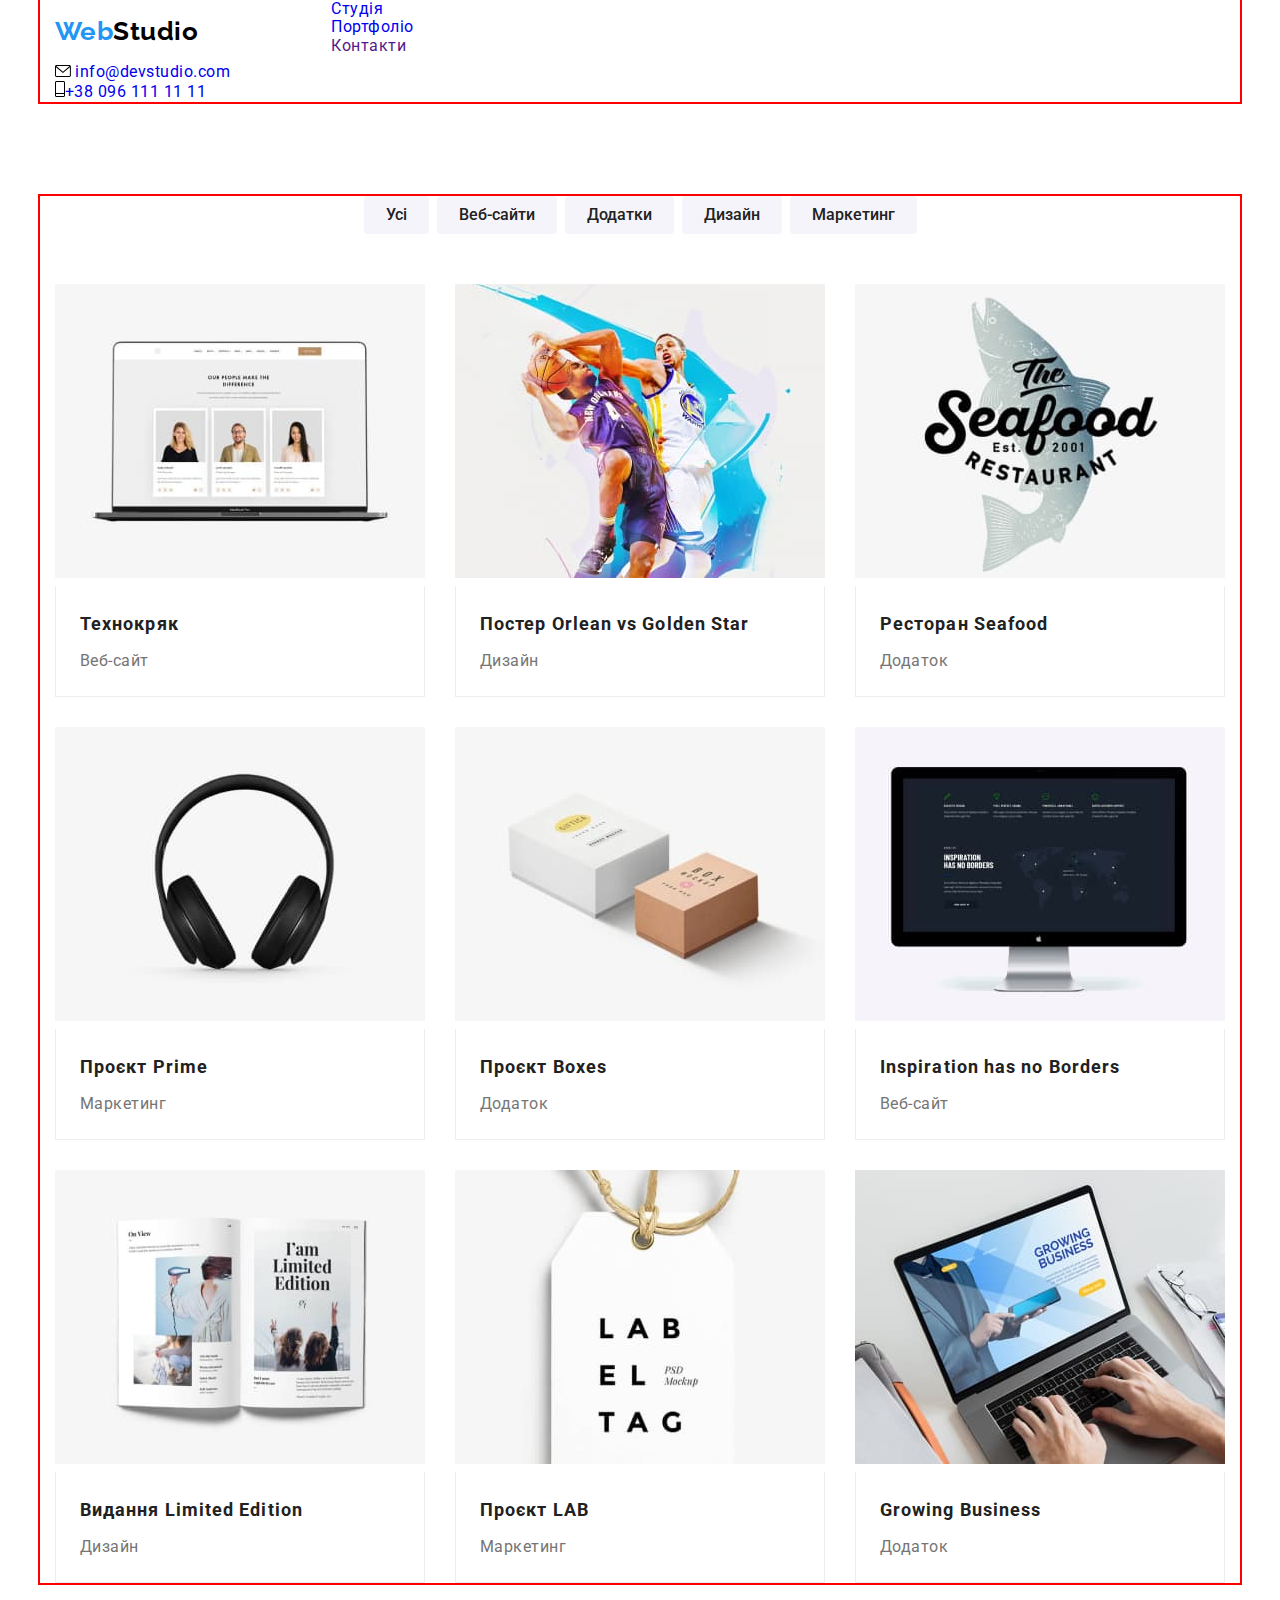
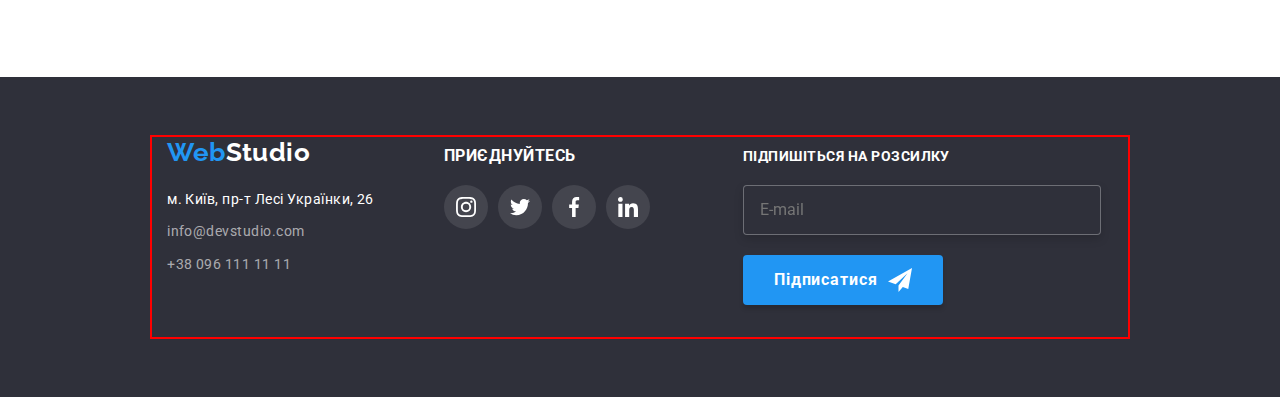
<file: portfolio.html>
<!DOCTYPE html>
<html lang="uk">
  <head>
    <meta charset="UTF-8" />
    <meta http-equiv="X-UA-Compatible" content="IE=edge" />
    <meta name="viewport" content="width=device-width, initial-scale=1.0" />
    <title>Портфоліо</title>
    <link
      rel="stylesheet"
      href="https://cdnjs.cloudflare.com/ajax/libs/modern-normalize/1.1.0/modern-normalize.min.css"
      integrity="sha512-wpPYUAdjBVSE4KJnH1VR1HeZfpl1ub8YT/NKx4PuQ5NmX2tKuGu6U/JRp5y+Y8XG2tV+wKQpNHVUX03MfMFn9Q=="
      crossorigin="anonymous"
      referrerpolicy="no-referrer"
    />
    <link rel="preconnect" href="https://fonts.googleapis.com" />
    <link rel="preconnect" href="https://fonts.gstatic.com" crossorigin />
    <link
      href="https://fonts.googleapis.com/css2?family=Raleway:wght@700&family=Roboto:wght@400;500;700;900&display=swap"
      rel="stylesheet"
    />
    <link rel="stylesheet" href="./css/main.min.css" />
  </head>
  <body>
    <!--Навігація-->
    <header class="header">
      <div class="header__container container">
        <nav class="header__nav">
          <a lang="en" href="./index.html" class="logo logo__header links">
            Web<span class="logo__header--black">Studio</span>
          </a>
          <!-- Header nav -->
          <ul class="site-nav">
            <li class="site-nav__item list">
              <a href="./index.html" class="site-nav__link links">Студія</a>
            </li>
            <li class="site-nav__item list">
              <a href="./portfolio.html" class="site-nav__link current links">Портфоліо</a>
            </li>
            <li class="site-nav__item list">
              <a href="" class="site-nav__link links">Контакти</a>
            </li>
          </ul>
        </nav>
        <!-- Header contacts -->
        <ul class="contacts list">
          <li class="contacts__item">
            <a href="mailto:info@devstudio.com" class="contacts__link links">
              <svg class="contacts__icon" width="16" height="12">
                <use href="./images/icons.svg#mail"></use>
              </svg>
              info@devstudio.com</a
            >
          </li>
          <li class="contacts__item">
            <a href="tel:+380961111111" class="contacts__link links"
              ><svg class="contacts-icon" width="10" height="16">
                <use href="./images/icons.svg#Tel"></use></svg
              >+38 096 111 11 11</a
            >
          </li>
        </ul>
      </div>
    </header>
    <!-- Портфоліо -->
    <main>
      <section class="section">
        <div class="container">
          <h1 class="visually-hidden">Фільтри</h1>
          <ul class="main-list list">
            <li>
              <button class="main-list-btn" type="button">Усі</button>
            </li>
            <li>
              <button class="main-list-btn" type="button">Веб-сайти</button>
            </li>
            <li>
              <button class="main-list-btn" type="button">Додатки</button>
            </li>
            <li>
              <button class="main-list-btn" type="button">Дизайн</button>
            </li>
            <li>
              <button class="main-list-btn" type="button">Маркетинг</button>
            </li>
          </ul>
          <!-- Роботи компанії -->
          <ul class="main-list-work list">
            <li class="galery">
              <a class="galary-link links" href="" target="_blank" rel="noreferrer noopener">
                <div class="galary-thumb">
                  <img src="./images/portfolio/img-1.jpg" alt="Лептоп" width="370" height="294" />
                  <div class="overlay">
                    <p class="text-overlay">
                      Ресурс пропонує комплексні пропозиції з різним рівнем функціоналу та сервісів.
                      Все це дозволить відвідувачу отримати вичерпні відомості про компанію чи
                      приватну особу.
                    </p>
                  </div>
                </div>
                <div class="galary-border">
                  <h2 class="galery-title">Технокряк</h2>
                  <p class="galary-text">Веб-сайт</p>
                </div>
              </a>
            </li>
            <li class="galery">
              <a class="galary-link links" href="" target="_blank" rel="noreferrer noopener">
                <div class="galary-thumb">
                  <img
                    src="./images/portfolio/img-2.jpg"
                    alt="Турнір з баскетболу"
                    width="370"
                    height="294"
                  />
                  <div class="overlay">
                    <p class="text-overlay">
                      Ресурс пропонує комплексні пропозиції з різним рівнем функціоналу та сервісів.
                      Все це дозволить відвідувачу отримати вичерпні відомості про компанію чи
                      приватну особу.
                    </p>
                  </div>
                </div>
                <div class="galary-border">
                  <h2 class="galery-title">Постер <span lang="en">Orlean vs Golden Star</span></h2>
                  <p class="galary-text">Дизайн</p>
                </div>
              </a>
            </li>
            <li class="galery">
              <a class="galary-link links" href="" target="_blank" rel="noreferrer noopener">
                <div class="galary-thumb">
                  <img src="./images/portfolio/img-3.jpg" alt="Риба" width="370" height="294" />
                  <div class="overlay">
                    <p class="text-overlay">
                      Ресурс пропонує комплексні пропозиції з різним рівнем функціоналу та сервісів.
                      Все це дозволить відвідувачу отримати вичерпні відомості про компанію чи
                      приватну особу.
                    </p>
                  </div>
                </div>
                <div class="galary-border">
                  <h2 class="galery-title">
                    Ресторан
                    <span lang="en">Seafood</span>
                  </h2>
                  <p class="galary-text">Додаток</p>
                </div>
              </a>
            </li>
            <li class="galery">
              <a class="galary-link links" href="" target="_blank" rel="noreferrer noopener">
                <div class="galary-thumb">
                  <img
                    src="./images/portfolio/img-4.jpg"
                    alt="Навушники"
                    width="370"
                    height="294"
                  />
                  <div class="overlay">
                    <p class="text-overlay">
                      Ресурс пропонує комплексні пропозиції з різним рівнем функціоналу та сервісів.
                      Все це дозволить відвідувачу отримати вичерпні відомості про компанію чи
                      приватну особу.
                    </p>
                  </div>
                </div>
                <div class="galary-border">
                  <h2 class="galery-title">
                    Проєкт
                    <span lang="en">Prime</span>
                  </h2>
                  <p class="galary-text">Маркетинг</p>
                </div>
              </a>
            </li>
            <li class="galery">
              <a class="galary-link links" href="" target="_blank" rel="noreferrer noopener">
                <div class="galary-thumb">
                  <img
                    src="./images/portfolio/img-5.jpg"
                    alt="Дві коробки"
                    width="370"
                    height="294"
                  />
                  <div class="overlay">
                    <p class="text-overlay">
                      Ресурс пропонує комплексні пропозиції з різним рівнем функціоналу та сервісів.
                      Все це дозволить відвідувачу отримати вичерпні відомості про компанію чи
                      приватну особу.
                    </p>
                  </div>
                </div>
                <div class="galary-border">
                  <h2 class="galery-title">
                    Проєкт
                    <span lang="en">Boxes</span>
                  </h2>
                  <p class="galary-text">Додаток</p>
                </div>
              </a>
            </li>
            <li class="galery">
              <a class="galary-link links" href="" target="_blank" rel="noreferrer noopener">
                <div class="galary-thumb">
                  <img src="./images/portfolio/img-6.jpg" alt="Монітор" width="370" height="294" />
                  <div class="overlay">
                    <p class="text-overlay">
                      Ресурс пропонує комплексні пропозиції з різним рівнем функціоналу та сервісів.
                      Все це дозволить відвідувачу отримати вичерпні відомості про компанію чи
                      приватну особу.
                    </p>
                  </div>
                </div>
                <div class="galary-border">
                  <h2 class="galery-title" lang="en">Inspiration has no Borders</h2>
                  <p class="galary-text">Веб-сайт</p>
                </div>
              </a>
            </li>
            <li class="galery">
              <a class="galary-link links" href="" target="_blank" rel="noreferrer noopener">
                <div class="galary-thumb">
                  <img src="./images/portfolio/img-7.jpg" alt="Книга" width="370" height="294" />
                  <div class="overlay">
                    <p class="text-overlay">
                      Ресурс пропонує комплексні пропозиції з різним рівнем функціоналу та сервісів.
                      Все це дозволить відвідувачу отримати вичерпні відомості про компанію чи
                      приватну особу.
                    </p>
                  </div>
                </div>
                <div class="galary-border">
                  <h2 class="galery-title">
                    Видання
                    <span lang="en">Limited Edition</span>
                  </h2>
                  <p class="galary-text">Дизайн</p>
                </div>
              </a>
            </li>
            <li class="galery">
              <a class="galary-link links" href="" target="_blank" rel="noreferrer noopener">
                <div class="galary-thumb">
                  <img src="./images/portfolio/img-8.jpg" alt="Бірка" width="370" height="294" />
                  <div class="overlay">
                    <p class="text-overlay">
                      Ресурс пропонує комплексні пропозиції з різним рівнем функціоналу та сервісів.
                      Все це дозволить відвідувачу отримати вичерпні відомості про компанію чи
                      приватну особу.
                    </p>
                  </div>
                </div>
                <div class="galary-border">
                  <h2 class="galery-title">
                    Проєкт
                    <span lang="en">LAB</span>
                  </h2>
                  <p class="galary-text">Маркетинг</p>
                </div>
              </a>
            </li>
            <li class="galery">
              <a class="galary-link links" href="" target="_blank" rel="noreferrer noopener">
                <div class="galary-thumb">
                  <img
                    src="./images/portfolio/img-9.jpg"
                    alt="Робочий стіл з ноутбуком і особистими речами"
                    width="370"
                    height="294"
                  />
                  <div class="overlay">
                    <p class="text-overlay">
                      Ресурс пропонує комплексні пропозиції з різним рівнем функціоналу та сервісів.
                      Все це дозволить відвідувачу отримати вичерпні відомості про компанію чи
                      приватну особу.
                    </p>
                  </div>
                </div>
                <div class="galary-border">
                  <h2 class="galery-title" lang="en">Growing Business</h2>
                  <p class="galary-text">Додаток</p>
                </div>
              </a>
            </li>
          </ul>
        </div>
      </section>
    </main>
    <!--Контакти-->
    <footer class="footer">
      <div class="container container-footer">
        <div class="adrress">
          <a lang="en" href="./index.html" class="logo logo__footer links">
            Web<span class="logo__footer--white">Studio</span>
          </a>
          <address class="footer-address">
            <ul class="footer-address-list list">
              <li class="footer-address-item">
                <a
                  class="footer-address links"
                  href="https://goo.gl/maps/r9tFH7AL2DJd7ua28"
                  target="_blank"
                  rel="noreferrer noopener"
                >
                  м. Київ, пр-т Лесі Українки, 26
                </a>
              </li>
              <li class="footer-address-item">
                <a class="footer-contacts links" href="mailto:info@devstudio.com"
                  >info@devstudio.com</a
                >
              </li>
              <li class="footer-address-item">
                <a class="footer-contacts links" href="tel:+380961111111">+38 096 111 11 11</a>
              </li>
            </ul>
          </address>
        </div>
        <!-- Socials -->
        <div class="footer-socials">
          <p class="footer-socials-title">ПРИЄДНУЙТЕСЬ</p>
          <ul class="footer-socials-list list">
            <li class="footer-socials-item">
              <a
                class="footer-socials-link link"
                href="https://www.instagram.com/"
                target="_blank"
                rel="noopener noreferrer"
                aria-label="Instagram"
                ><svg class="footer-socials-icon" width="20" height="20">
                  <use href="./images/icons.svg#instagram"></use></svg
              ></a>
            </li>
            <li class="footer-socials-item">
              <a
                class="footer-socials-link link"
                href="https://twitter.com/"
                target="_blank"
                rel="noopener noreferrer"
                aria-label="Twitter"
                ><svg class="footer-socials-icon" width="20" height="20">
                  <use href="./images/icons.svg#twitter"></use></svg
              ></a>
            </li>
            <li class="footer-socials-item">
              <a
                class="footer-socials-link link"
                href="https://www.facebook.com/"
                target="_blank"
                rel="noopener noreferrer"
                aria-label="Facebook"
                ><svg class="footer-socials-icon" width="20" height="20">
                  <use href="./images/icons.svg#facebook"></use></svg
              ></a>
            </li>
            <li class="footer-socials-item">
              <a
                class="footer-socials-link link"
                href="https://www.linkedin.com/"
                target="_blank"
                rel="noopener noreferrer"
                aria-label="Linkedin"
                ><svg class="footer-socials-icon" width="20" height="20">
                  <use href="./images/icons.svg#linkedin"></use></svg
              ></a>
            </li>
          </ul>
        </div>
        <!-- Subscription -->

        <div class="subscription">
          <form action="">
            <strong class="subscription-title">Підпишіться на розсилку</strong>
            <label class="subscription-label" for="email">
              <input class="subscription-input" type="email" id="email" placeholder="E-mail" />
              <button class="subscription-btn" type="submit">
                <span class="subscription-logo">Підписатися</span>
                <svg class="subscription-icon" width="24" height="24">
                  <use href="./images/icons.svg#icon-send"></use>
                </svg>
              </button>
            </label>
          </form>
        </div>
      </div>
    </footer>
  </body>
</html>
</file>
<file: css/main.min.css>
:root{--items: 4;--items-portfolio: 3;--indent: 30px;--main-bgc: #2f303a;--main-color: #757575;--main-color-accent: #212121;--main-bgc-comand: #f5f4fa;--main-color-hero: #2f303a;--main-color-blue: #2196f3;--main-color-white: #ffffff;--main-color-black: #000000;--galary-border: #eeeeee;--socials-icon-color: #afb1b8}/*! modern-normalize v1.1.0 | MIT License | https://github.com/sindresorhus/modern-normalize */*,::before,::after{-webkit-box-sizing:border-box;box-sizing:border-box}html{line-height:1.15;-webkit-text-size-adjust:100%;-moz-tab-size:4;-o-tab-size:4;tab-size:4}body{margin:0;font-family:system-ui,-apple-system,"Segoe UI",Roboto,Helvetica,Arial,sans-serif,"Apple Color Emoji","Segoe UI Emoji"}hr{height:0;color:inherit}abbr[title]{-webkit-text-decoration:underline dotted;text-decoration:underline dotted}b,strong{font-weight:bolder}code,kbd,samp,pre{font-family:ui-monospace,SFMono-Regular,Consolas,"Liberation Mono",Menlo,monospace;font-size:1em}small{font-size:80%}sub,sup{font-size:75%;line-height:0;position:relative;vertical-align:baseline}sub{bottom:-0.25em}sup{top:-0.5em}table{text-indent:0;border-color:inherit}button,input,optgroup,select,textarea{font-family:inherit;font-size:100%;line-height:1.15;margin:0}button,select{text-transform:none}button,[type=button],[type=reset],[type=submit]{-webkit-appearance:button}::-moz-focus-inner{border-style:none;padding:0}:-moz-focusring{outline:1px dotted ButtonText}:-moz-ui-invalid{box-shadow:none}legend{padding:0}progress{vertical-align:baseline}::-webkit-inner-spin-button,::-webkit-outer-spin-button{height:auto}[type=search]{-webkit-appearance:textfield;outline-offset:-2px}::-webkit-search-decoration{-webkit-appearance:none}::-webkit-file-upload-button{-webkit-appearance:button;font:inherit}summary{display:list-item}.visually-hidden{position:absolute;width:1px;height:1px;margin:-1px;border:0;padding:0;white-space:nowrap;-webkit-clip-path:inset(100%);clip-path:inset(100%);clip:rect(0 0 0 0);overflow:hidden}h1,h2,h3,h4,h5,h6,ul,p{margin:0}.links{text-decoration:none}.list{list-style:none;margin:0;padding:0}body{background-color:var(--main-color-white);color:var(--main-color);font-family:Roboto,sans-serif;letter-spacing:.03em}.hide-on-mobile-tab{display:inline}@media only screen and (max-device-width: 1199px){.hide-on-mobile-tab{display:none}}.container{max-width:480px;padding-right:15px;padding-left:15px;margin-left:auto;margin-right:auto;outline:2px solid red}@media screen and (min-width: 768px){.container{max-width:768px}}@media screen and (min-width: 1200px){.container{max-width:1200px}}.logo__header{margin-right:93px;color:var(--main-color-blue);font-family:"Raleway";font-weight:700;font-size:26px;line-height:1.19}@media screen and (min-width: 480px){.logo__header{margin-top:16px;margin-bottom:16px}}.logo__header--black{color:var(--main-color-black)}.logo__footer{margin-bottom:20px;display:-webkit-box;display:-ms-flexbox;display:flex;color:var(--main-color-blue);font-family:"Raleway";font-weight:700;font-size:26px;line-height:1.19}@media screen and (min-width: 768px)and (max-width: 1199px){.logo__footer{-webkit-box-pack:center;-ms-flex-pack:center;justify-content:center}}.logo__footer--white{color:var(--main-color-white)}.header__nav{display:-webkit-box;display:-ms-flexbox;display:flex}.site-nav__link.current::after{content:""}.menu-btn{display:-webkit-box;display:-ms-flexbox;display:flex;-webkit-box-align:center;-ms-flex-align:center;align-items:center;-webkit-box-pack:center;-ms-flex-pack:center;justify-content:center;width:40px;height:40px;padding:0;margin-left:auto;margin-top:16px;margin-bottom:16px;background-color:rgba(0,0,0,0);border:none;cursor:pointer}.hero{max-width:480px;height:400px;margin-left:auto;margin-right:auto;background-image:-webkit-gradient(linear, left top, right top, from(rgba(47, 48, 58, 0.4)), to(rgba(47, 48, 58, 0.4))),url(../images/hero.jpg);background-image:linear-gradient(to right, rgba(47, 48, 58, 0.4), rgba(47, 48, 58, 0.4)),url(../images/hero.jpg);background-repeat:no-repeat;background-position:center;background-size:cover;text-align:center;padding-top:118px;padding-bottom:118px;background-color:var(--main-color-hero)}@media screen and (min-width: 768px){.hero{max-width:768px}}@media screen and (min-width: 1200px){.hero{max-width:1600px;height:600px;padding-top:200px;padding-bottom:200px}}.hero__title{margin-bottom:30px;color:var(--main-color-white);font-weight:900;font-size:26px;line-height:1.62;text-align:center;letter-spacing:.06em;text-transform:uppercase}@media screen and (min-width: 1200px){.hero__title{font-size:44px;line-height:1.36}}.hero__btn{padding-top:10px;padding-bottom:10px;padding-right:24px;padding-left:24px;border:rgba(0,0,0,0);border-radius:4px;background-color:var(--main-color-blue);color:var(--main-color-white);cursor:pointer;font-family:inherit;font-weight:700;font-size:16px;line-height:1.88;text-align:center;letter-spacing:.06em;-webkit-transition:background-color 250ms cubic-bezier(0.4, 0, 0.2, 1);transition:background-color 250ms cubic-bezier(0.4, 0, 0.2, 1)}@media screen and (min-width: 1200px){.hero__btn{padding-right:32px;padding-left:32px}}.section{padding-top:60px;padding-bottom:60px}@media screen and (min-width: 1200px){.section{padding-top:94px;padding-bottom:94px}}.feature-list{display:-webkit-box;display:-ms-flexbox;display:flex;-ms-flex-wrap:wrap;flex-wrap:wrap;gap:30px}@media screen and (min-width: 768px){.feature-list-item{-ms-flex-preferred-size:calc((100% - var(--indent)*1)/2);flex-basis:calc((100% - var(--indent)*1)/2)}}@media screen and (min-width: 1200px){.feature-list-item{-ms-flex-preferred-size:calc((100% - var(--indent)*(var(--items) - 1))/var(--items));flex-basis:calc((100% - var(--indent)*(var(--items) - 1))/var(--items))}}.feature-icons{display:-webkit-box;display:-ms-flexbox;display:flex;-webkit-box-align:center;-ms-flex-align:center;align-items:center;-webkit-box-pack:center;-ms-flex-pack:center;justify-content:center;height:120px;margin-bottom:30px;background-color:var(--main-bgc-comand);border-radius:4px}.feature-title{text-align:center;margin-bottom:10px;color:var(--main-color-accent);font-weight:700;font-size:14px;line-height:1.14;letter-spacing:.03em;text-transform:uppercase}@media screen and (min-width: 768px){.feature-title{text-align:left}}.feature-text{font-size:14px;line-height:1.71}.section--no-pt{padding-top:0}.section__title{-webkit-box-pack:center;-ms-flex-pack:center;justify-content:center;margin-bottom:50px;color:var(--main-color-accent);font-weight:700;font-size:36px;line-height:42px;text-align:center}.work{display:-webkit-box;display:-ms-flexbox;display:flex;gap:30px}.work__box{position:relative}.work__img{display:block;min-width:100%;height:auto}.work__title{padding:0;left:0;bottom:0;width:100%;height:70px;position:absolute;display:-webkit-box;display:-ms-flexbox;display:flex;-webkit-box-align:center;-ms-flex-align:center;align-items:center;-webkit-box-pack:center;-ms-flex-pack:center;justify-content:center;color:var(--main-color-white);font-weight:700;font-size:14px;line-height:1.14;text-transform:uppercase;background-color:rgba(47,48,58,.8)}.section{padding-top:60px;padding-bottom:60px}@media screen and (min-width: 1200px){.section{padding-top:94px;padding-bottom:94px}}.section-team{background-color:var(--main-bgc-comand);padding-top:60px;padding-bottom:60px}@media screen and (min-width: 1200px){.section-team{padding-bottom:94px}}.team-list{display:-webkit-box;display:-ms-flexbox;display:flex;-webkit-box-pack:center;-ms-flex-pack:center;justify-content:center;-ms-flex-wrap:wrap;flex-wrap:wrap;gap:30px}@media screen and (min-width: 768px){.team-list{-ms-flex-preferred-size:calc((100% - var(--indent)*1)/2);flex-basis:calc((100% - var(--indent)*1)/2)}}@media screen and (min-width: 1200px){.team-list{-ms-flex-wrap:nowrap;flex-wrap:nowrap}}.team-about{-webkit-box-shadow:0px 1px 3px rgba(0,0,0,.12),0px 1px 1px rgba(0,0,0,.14),0px 2px 1px rgba(0,0,0,.2);box-shadow:0px 1px 3px rgba(0,0,0,.12),0px 1px 1px rgba(0,0,0,.14),0px 2px 1px rgba(0,0,0,.2);border-bottom-right-radius:4px;border-bottom-left-radius:4px;background-color:var(--main-color-white)}.team-person{margin-bottom:10px;color:var(--main-color-accent);font-weight:500;font-size:16px;line-height:1.19;text-align:center}.team-text{margin-bottom:16px;font-size:16px;line-height:1.19;text-align:center}.team-title{font-weight:700;font-size:28px;margin-bottom:30px;color:var(--main-color-accent);line-height:1.17;text-align:center}@media screen and (min-width: 1200px){.team-title{font-size:36px;margin-bottom:50px}}.team-info{padding-top:30px;padding-bottom:24px}@media screen and (min-width: 768px){.team-info{padding-bottom:30px}}.socials{display:-webkit-box;display:-ms-flexbox;display:flex;-webkit-box-pack:center;-ms-flex-pack:center;justify-content:center;gap:10px}.socials-link{display:-webkit-box;display:-ms-flexbox;display:flex;-webkit-box-align:center;-ms-flex-align:center;align-items:center;-webkit-box-pack:center;-ms-flex-pack:center;justify-content:center;cursor:pointer;width:44px;height:44px;border-radius:50%;-webkit-transition:background-color 250ms cubic-bezier(0.4, 0, 0.2, 1);transition:background-color 250ms cubic-bezier(0.4, 0, 0.2, 1)}.socials-link:hover,.socials-link:focus{background-color:var(--main-color-blue)}.socials-icon{fill:var(--socials-icon-color);-webkit-transition:fill 250ms cubic-bezier(0.4, 0, 0.2, 1);transition:fill 250ms cubic-bezier(0.4, 0, 0.2, 1)}.socials-link:hover .socials-icon,.socials-link:focus .socials-icon{fill:var(--main-color-white)}@media screen and (min-width: 1200px){.section{padding-top:94px;padding-bottom:94px}}.section__title{-webkit-box-pack:center;-ms-flex-pack:center;justify-content:center;margin-bottom:30px;color:var(--main-color-accent);font-weight:700;font-size:28px;line-height:1.17;text-align:center}@media screen and (min-width: 1200px){.section__title{margin-bottom:50px;font-size:36px}}.customers{display:-webkit-box;display:-ms-flexbox;display:flex;-ms-flex-wrap:wrap;flex-wrap:wrap;-webkit-box-pack:center;-ms-flex-pack:center;justify-content:center;gap:30px}@media screen and (min-width: 1200px){.customers{-ms-flex-wrap:nowrap;flex-wrap:nowrap}}.customers__link{display:-webkit-box;display:-ms-flexbox;display:flex;-webkit-box-align:center;-ms-flex-align:center;align-items:center;-webkit-box-pack:center;-ms-flex-pack:center;justify-content:center;cursor:pointer;width:210px;height:92px;border:1px solid var(--socials-icon-color);border-radius:4px;-webkit-transition:border 250ms cubic-bezier(0.4, 0, 0.2, 1);transition:border 250ms cubic-bezier(0.4, 0, 0.2, 1)}.customers__link:hover,.customers__link:focus{border:1px solid var(--main-color-blue)}@media screen and (min-width: 768px){.customers__link{width:220px}}@media screen and (min-width: 1200px){.customers__link{width:170px}}.customers__icon{fill:var(--socials-icon-color);-webkit-transition:fill 250ms cubic-bezier(0.4, 0, 0.2, 1);transition:fill 250ms cubic-bezier(0.4, 0, 0.2, 1)}.footer{display:-webkit-box;display:-ms-flexbox;display:flex;padding-top:60px;padding-bottom:60px;background-color:var(--main-bgc)}@media screen and (min-width: 1200px){.footer{-webkit-box-pack:start;-ms-flex-pack:start;justify-content:flex-start}}@media screen and (min-width: 1200px){.container-footer{display:-webkit-box;display:-ms-flexbox;display:flex;-webkit-box-align:baseline;-ms-flex-align:baseline;align-items:baseline}}.adrress{display:-webkit-box;display:-ms-flexbox;display:flex;-webkit-box-orient:vertical;-webkit-box-direction:normal;-ms-flex-direction:column;flex-direction:column;-webkit-box-align:center;-ms-flex-align:center;align-items:center;-webkit-box-flex:1;-ms-flex-positive:1;flex-grow:1;margin-bottom:60px;padding:0}@media screen and (min-width: 768px)and (max-width: 1200px){.adrress{margin-right:165px}}@media screen and (min-width: 768px){.adrress{display:inline-block}}@media screen and (min-width: 1200px){.adrress{margin-right:70px;-webkit-box-align:start;-ms-flex-align:start;align-items:start}}.footer-address{display:block;color:var(--main-color-white);font-style:normal;font-size:14px;line-height:1.71;-webkit-transition:color 250ms cubic-bezier(0.4, 0, 0.2, 1);transition:color 250ms cubic-bezier(0.4, 0, 0.2, 1)}.footer-address:hover,.footer-address:focus{color:var(--main-color-blue)}.footer-address-item{display:-webkit-box;display:-ms-flexbox;display:flex;-webkit-box-pack:center;-ms-flex-pack:center;justify-content:center;margin-bottom:8px}@media screen and (min-width: 1200px){.footer-address-item{display:block;margin-bottom:9px}}.footer-address-item:last-child{margin-bottom:0}.footer-contacts{display:block;color:rgba(255,255,255,.6);font-style:normal;font-size:14px;line-height:1.71;-webkit-transition:color 250ms cubic-bezier(0.4, 0, 0.2, 1);transition:color 250ms cubic-bezier(0.4, 0, 0.2, 1)}.footer-contacts:focus,.footer-contacts:hover{color:var(--main-color-blue)}.footer-socials{display:-webkit-box;display:-ms-flexbox;display:flex;-webkit-box-orient:vertical;-webkit-box-direction:normal;-ms-flex-direction:column;flex-direction:column;-webkit-box-align:center;-ms-flex-align:center;align-items:center}@media screen and (min-width: 768px){.footer-socials{display:inline-block}}@media screen and (min-width: 1200px){.footer-socials{margin-right:93px}}.footer-socials-title{display:-webkit-box;display:-ms-flexbox;display:flex;margin-bottom:20px;font-weight:bold;line-height:1.14;color:var(--main-color-white);text-transform:uppercase}@media screen and (min-width: 768px)and (max-width: 1199px){.footer-socials-title{-webkit-box-pack:center;-ms-flex-pack:center;justify-content:center}}.footer-socials-list{display:-webkit-box;display:-ms-flexbox;display:flex;gap:10px;margin-bottom:60px}@media screen and (min-width: 1200px){.footer-socials-list{margin-bottom:0}}.footer-socials-item{width:44px;height:44px}.footer-socials-item:only-child{margin-right:10px}.footer-socials-link{display:-webkit-box;display:-ms-flexbox;display:flex;-webkit-box-align:center;-ms-flex-align:center;align-items:center;-webkit-box-pack:center;-ms-flex-pack:center;justify-content:center;cursor:pointer;width:44px;height:44px;border-radius:50%;background:rgba(255,255,255,.1);-webkit-transition:background-color 250ms cubic-bezier(0.4, 0, 0.2, 1);transition:background-color 250ms cubic-bezier(0.4, 0, 0.2, 1)}.footer-socials-link:hover,.footer-socials-link:focus{background-color:var(--main-color-blue)}.footer-socials-icon{fill:var(--main-color-white)}.subscription-title{display:-webkit-box;display:-ms-flexbox;display:flex;-webkit-box-pack:center;-ms-flex-pack:center;justify-content:center;margin-bottom:20px;font-size:14px;line-height:1.14;text-transform:uppercase;color:var(--main-color-white)}@media screen and (min-width: 1200px){.subscription-title{-webkit-box-pack:start;-ms-flex-pack:start;justify-content:flex-start}}.subscription-label{display:-webkit-box;display:-ms-flexbox;display:flex;-webkit-box-orient:vertical;-webkit-box-direction:normal;-ms-flex-direction:column;flex-direction:column;-webkit-box-align:center;-ms-flex-align:center;align-items:center}@media screen and (min-width: 1200px){.subscription-label{-webkit-box-align:start;-ms-flex-align:start;align-items:start}}.subscription-input{margin-bottom:20px;padding-top:15px;padding-bottom:15px;width:450px;border:1px solid rgba(255,255,255,.3);-webkit-filter:drop-shadow(0px 4px 4px rgba(0, 0, 0, 0.15));filter:drop-shadow(0px 4px 4px rgba(0, 0, 0, 0.15));border-radius:4px;background-color:var(--main-bgc)}@media screen and (min-width: 1200px){.subscription-input{width:358px;padding-left:16px;margin-right:12px}}.subscription-btn{display:-webkit-inline-box;display:-ms-inline-flexbox;display:inline-flex;-webkit-box-align:center;-ms-flex-align:center;align-items:center;-webkit-box-pack:center;-ms-flex-pack:center;justify-content:center;position:relative;width:200px;height:50px;background-color:var(--main-color-blue);border-radius:4px;-webkit-box-shadow:0px 4px 4px rgba(0,0,0,.15);box-shadow:0px 4px 4px rgba(0,0,0,.15);border:rgba(0,0,0,0);font-weight:700;font-size:16px;line-height:1.86;letter-spacing:.06em;color:var(--main-color-white);text-align:left;cursor:pointer}.subscription-icon{display:block;fill:var(--main-color-white)}.subscription-logo{display:block;margin-right:10px}.main{background-color:var(--main-color-white);color:var(--main-color)}.main-list{-webkit-box-pack:center;-ms-flex-pack:center;justify-content:center;margin-bottom:50px;display:-webkit-box;display:-ms-flexbox;display:flex;-ms-flex-wrap:wrap;flex-wrap:wrap;gap:8px}.main-list-work{display:-webkit-box;display:-ms-flexbox;display:flex;-ms-flex-wrap:wrap;flex-wrap:wrap;gap:30px}.main-list-btn{border:rgba(0,0,0,0);border-radius:4px;padding:6px 22px;color:var(--main-color-accent);background-color:var(--main-bgc-comand);font-weight:500;font-size:16px;line-height:1.62;text-align:center;cursor:pointer;-webkit-transition:border-radius 250ms cubic-bezier(0.4, 0, 0.2, 1),background-color 250ms cubic-bezier(0.4, 0, 0.2, 1),color 250ms cubic-bezier(0.4, 0, 0.2, 1),-webkit-box-shadow 250ms cubic-bezier(0.4, 0, 0.2, 1);transition:border-radius 250ms cubic-bezier(0.4, 0, 0.2, 1),background-color 250ms cubic-bezier(0.4, 0, 0.2, 1),color 250ms cubic-bezier(0.4, 0, 0.2, 1),-webkit-box-shadow 250ms cubic-bezier(0.4, 0, 0.2, 1);transition:box-shadow 250ms cubic-bezier(0.4, 0, 0.2, 1),border-radius 250ms cubic-bezier(0.4, 0, 0.2, 1),background-color 250ms cubic-bezier(0.4, 0, 0.2, 1),color 250ms cubic-bezier(0.4, 0, 0.2, 1);transition:box-shadow 250ms cubic-bezier(0.4, 0, 0.2, 1),border-radius 250ms cubic-bezier(0.4, 0, 0.2, 1),background-color 250ms cubic-bezier(0.4, 0, 0.2, 1),color 250ms cubic-bezier(0.4, 0, 0.2, 1),-webkit-box-shadow 250ms cubic-bezier(0.4, 0, 0.2, 1)}.main-list-btn:hover,.main-list-btn:focus{-webkit-box-shadow:0px 3px 1px rgba(0,0,0,.1),0px 1px 2px rgba(0,0,0,.08),0px 2px 2px rgba(0,0,0,.12);box-shadow:0px 3px 1px rgba(0,0,0,.1),0px 1px 2px rgba(0,0,0,.08),0px 2px 2px rgba(0,0,0,.12);border-radius:4px;background-color:var(--main-color-blue);color:var(--main-color-white)}.galery{-ms-flex-preferred-size:calc((100% - var(--indent)*(var(--items-portfolio) - 1))/var(--items));flex-basis:calc((100% - var(--indent)*(var(--items-portfolio) - 1))/var(--items));background-color:var(--main-color-white);color:var(--main-color-accent);font-family:inherit;font-size:16px;line-height:1.62;text-align:center}.galery-link{display:block}.galery-link:hover,.galery-link:focus{-webkit-box-shadow:0px 1px 1px rgba(0,0,0,.12),0px 4px 4px rgba(0,0,0,.06),1px 4px 6px rgba(0,0,0,.16);box-shadow:0px 1px 1px rgba(0,0,0,.12),0px 4px 4px rgba(0,0,0,.06),1px 4px 6px rgba(0,0,0,.16);-webkit-transition:-webkit-box-shadow 250ms cubic-bezier(0.4, 0, 0.2, 1);transition:-webkit-box-shadow 250ms cubic-bezier(0.4, 0, 0.2, 1);transition:box-shadow 250ms cubic-bezier(0.4, 0, 0.2, 1);transition:box-shadow 250ms cubic-bezier(0.4, 0, 0.2, 1), -webkit-box-shadow 250ms cubic-bezier(0.4, 0, 0.2, 1)}.galary-thumb{position:relative;overflow:hidden}.galary-border{padding:20px 24px;border-left:1px solid var(--galary-border);border-right:1px solid var(--galary-border);border-bottom:1px solid var(--galary-border)}.galery-title{margin-bottom:4px;text-align:left;color:var(--main-color-accent);font-weight:700;font-size:18px;line-height:2;letter-spacing:.06em}.galary-text{text-align:left;color:var(--main-color);font-size:16px;line-height:1.88}.overlay{position:absolute;top:0;-webkit-transform:translateY(101%);transform:translateY(101%);-webkit-transition:-webkit-transform 400ms;transition:-webkit-transform 400ms;transition:transform 400ms;transition:transform 400ms, -webkit-transform 400ms;width:100%;height:100%;padding-top:63px;padding-bottom:63px;padding-left:24px;padding-right:24px;display:-webkit-box;display:-ms-flexbox;display:flex;-webkit-box-align:center;-ms-flex-align:center;align-items:center;-webkit-box-pack:center;-ms-flex-pack:center;justify-content:center;background-color:rgba(33,150,243,.9)}.galary-link:hover .overlay,.galary-link:focus .overlay{-webkit-transform:translateY(0);transform:translateY(0)}.text-overlay{color:var(--main-color-white);-webkit-user-select:none;-moz-user-select:none;-ms-user-select:none;user-select:none}.backdrop{position:fixed;top:0;left:0;z-index:1000;background-color:rgba(0,0,0,.4);width:100%;height:100%;-webkit-transition:opacity .3s cubic-bezier(0.465, 0.183, 0.153, 0.946),visibility .3s cubic-bezier(0.465, 0.183, 0.153, 0.946),-webkit-transform .3s cubic-bezier(0.465, 0.183, 0.153, 0.946);transition:opacity .3s cubic-bezier(0.465, 0.183, 0.153, 0.946),visibility .3s cubic-bezier(0.465, 0.183, 0.153, 0.946),-webkit-transform .3s cubic-bezier(0.465, 0.183, 0.153, 0.946);transition:transform .3s cubic-bezier(0.465, 0.183, 0.153, 0.946),opacity .3s cubic-bezier(0.465, 0.183, 0.153, 0.946),visibility .3s cubic-bezier(0.465, 0.183, 0.153, 0.946);transition:transform .3s cubic-bezier(0.465, 0.183, 0.153, 0.946),opacity .3s cubic-bezier(0.465, 0.183, 0.153, 0.946),visibility .3s cubic-bezier(0.465, 0.183, 0.153, 0.946),-webkit-transform .3s cubic-bezier(0.465, 0.183, 0.153, 0.946)}.backdrop.is-hidden{opacity:0;pointer-events:none;visibility:hidden}.modal{position:absolute;top:50%;left:50%;-webkit-transform:translate(-50%, -50%);transform:translate(-50%, -50%);width:528px;height:581px;margin-left:auto;margin-right:auto;padding:35px 40px 45px 40px;background-color:var(--main-color-white);border-radius:4px;-webkit-box-shadow:0px 1px 3px rgba(0,0,0,.12),0px 1px 1px rgba(0,0,0,.14),0px 2px 1px rgba(0,0,0,.2);box-shadow:0px 1px 3px rgba(0,0,0,.12),0px 1px 1px rgba(0,0,0,.14),0px 2px 1px rgba(0,0,0,.2)}.modal-btn{position:absolute;top:8px;right:8px;width:30px;height:30px;background:rgba(0,0,0,0);display:-webkit-box;display:-ms-flexbox;display:flex;-webkit-box-align:center;-ms-flex-align:center;align-items:center;-webkit-box-pack:center;-ms-flex-pack:center;justify-content:center;border-radius:50%;padding:0;border:1px solid;border:1px solid rgba(0,0,0,.1);-webkit-filter:drop-shadow(0px 4px 4px rgba(0, 0, 0, 0.25));filter:drop-shadow(0px 4px 4px rgba(0, 0, 0, 0.25));cursor:pointer;-webkit-transition:fill 250ms cubic-bezier(0.4, 0, 0.2, 1);transition:fill 250ms cubic-bezier(0.4, 0, 0.2, 1)}.modal-btn:hover,.modal-btn:focus{fill:var(--main-color-blue)}.register-form-title{display:block;font-size:20px;color:var(--main-color-accent);line-height:1.15;margin-bottom:12px}.modal-register-form{margin-bottom:40px}.register-form-group{display:block;text-align:left}.register-form-field{position:relative;display:block;margin-bottom:10px}.register-form-field:last-child{margin-bottom:20px}.register-form-label{margin-bottom:4px;display:block;font-size:12px;line-height:1.1666666667;letter-spacing:.01em}.register-form-input{width:100%;height:40px;border:1px solid rgba(33,33,33,.2);border-radius:4px;padding-left:42px;padding-right:42px;outline:rgba(0,0,0,0);cursor:pointer;-webkit-transition:border-color 250ms cubic-bezier(0.4, 0, 0.2, 1);transition:border-color 250ms cubic-bezier(0.4, 0, 0.2, 1)}.register-form-input:focus,.register-form-input:hover{border-color:var(--main-color-blue)}.register-form-icon{position:absolute;top:50%;left:12px;-webkit-transition:color 250ms cubic-bezier(0.4, 0, 0.2, 1);transition:color 250ms cubic-bezier(0.4, 0, 0.2, 1)}.register-form-input:focus+.register-form-icon,.register-form-input:hover+.register-form-icon{fill:var(--main-color-blue)}.register-form-heading{display:block;margin-bottom:4px;font-size:12px;line-height:1.1666666667;letter-spacing:.01em;color:var(--main-color)}.register-form-message{display:block;width:100%;resize:none;outline:rgba(0,0,0,0);padding-bottom:12px;padding-top:12px;padding-left:16px;padding-right:16px;height:120px;border:1px solid rgba(33,33,33,.2);border-radius:4px;-webkit-transition:border-color 250ms cubic-bezier(0.4, 0, 0.2, 1);transition:border-color 250ms cubic-bezier(0.4, 0, 0.2, 1)}.register-form-message:hover,.register-form-message:focus{border-color:var(--main-color-blue)}.register-form-agreement{display:-webkit-box;display:-ms-flexbox;display:flex;-webkit-box-align:center;-ms-flex-align:center;align-items:center;-webkit-box-pack:center;-ms-flex-pack:center;justify-content:center;margin-bottom:30px}.register-form-icons{margin-right:7px}.icon-checked{opacity:0}.register-form-checkbox:checked+.register-form-icons .icon-checked{opacity:1}.icon-unchecked{opacity:1}.register-form-checkbox:checked+.register-form-icons .icon-unchecked{opacity:0}.register-form-desc{font-weight:400;font-size:14px;line-height:1.7142857143;letter-spacing:.03em}.register-form-link{color:var(--main-color-blue)}.register-form-btn{display:block;margin:0 auto;width:200px;height:50px;padding-top:10px;padding-right:32px;padding-bottom:10px;padding-left:32px;border:rgba(0,0,0,0);border-radius:4px;background-color:var(--main-color-blue);color:var(--main-color-white);cursor:pointer;font-family:inherit;font-weight:700;font-size:16px;line-height:1.88;text-align:center;letter-spacing:.06em}/*# sourceMappingURL=main.min.css.map */
</file>
